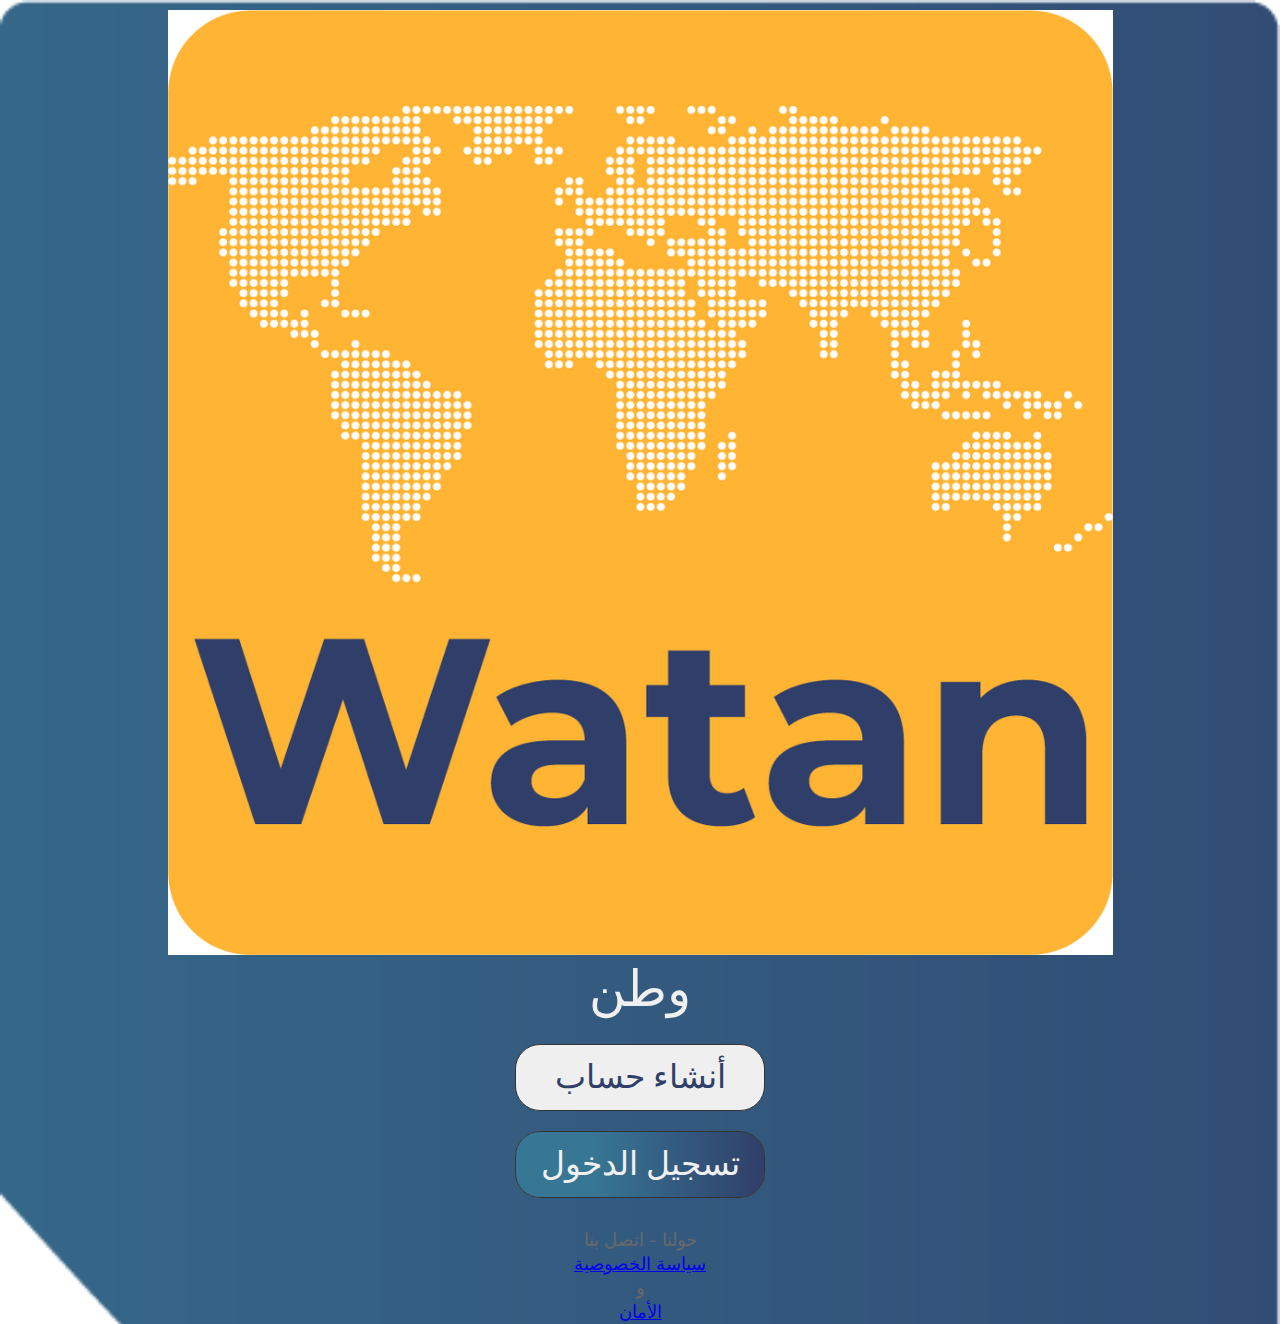
<file: index.html>
<!DOCTYPE html>
<html>
  <head>
    <!-- Infos -->
    <title>Watan</title>
    <!-- Metas -->
    <meta charset="UTF-8" />
    <meta http-equiv="X-UA-Compatible" content="IE=edge" />
    <meta name="viewport" content="width=device-width, initial-scale=1.0" />
    <!-- Links -->
    <link rel="stylesheet" href="css/style.css" />
    <!-- Font Awesome -->
    <link rel="stylesheet" href="css/all.min.css" />
  </head>
  <body>
    <!-- Gereral App -->
    <div id="App" class="app">
      <!-- starter page -->
      <section class="starter page">
        <div class="img-logo">
          <img src="img/logo.png" alt="Logo" />
          <div class="para">
            <p class="p-title">وطن</p>
          </div>
        </div>
        <div class="button">
          <button class="create-account starterbtn">أنشاء حساب</button>
          <button class="sign-in starterbtn">تسجيل الدخول</button>
        </div>
        <div class="infor">
          <span> حولنا - اتصل بنا</span>
          <span><a href="Privacy_Policy.html" target="_blank" rel="noopener noreferrer">سياسة الخصوصية </a></span>
          <span>و</span>
          <span><a href="Terms_Conditions.html" target="_blank" rel="noopener noreferrer">الأمان </a></span>
        </div>
      </section>
      <section class="new-account page">
        <p>
          حساب جديد
          <i class="back fa-solid fa-arrow-right"></i>
        </p>
        <div class="form">
          <div class="d-name btn-wid">
            <input type="text" class="name" placeholder="الاسم" />
            <input type="text" class="Occupation" placeholder="المهنة" />
          </div>
          <div class="email btn-wid">
            <input
              type="email"
              class="email btn"
              placeholder="ادخل البريد الألكتروني أو رقم الهاتف"
            />
          </div>
          <div class="phone btn-wid">
            <input type="tel" class="email btn" placeholder="ادخل رقم الهاتف" />
          </div>
          <div class="pass btn-wid">
            <input
              type="password"
              class="pasword btn"
              placeholder="ادخل كلمة المرور"
            />
          </div>
          <div class="pass btn-wid">
            <input
              type="password"
              class="pasword btn"
              placeholder=" أعد إدخال كلمة المرور"
            />
          </div>
          <div class="country btn-wid">
            <select name="country" class="btn">
              <option value="">أختر البلد</option>
              <option value="">العراق</option>
              <option value="">تركيا</option>
              <option value="">الإمارات</option>
              <option value="">السعودية</option>
              <option value="">سلطنة عمان</option>
              <option value="">الكويت</option>
              <option value="">البحرين</option>
              <option value="">قطر</option>
              <option value="">لبنان</option>
              <option value="">الاردن</option>
              <option value="">سوريا</option>
              <option value="">مصر</option>
              <option value="">المغرب</option>
              <option value="">تونس</option>
              <option value="">الجزائر</option>
              <option value="">الولايات المتحدة الامريكية</option>
              <option value="">المانيا</option>
              <option value="">بريطانيا</option>
            </select>
          </div>
          <div class="city btn-wid">
            <select name="city" class="btn">
              <option value="">أختر المدينة</option>
              <option value="">اربيل</option>
              <option value="">بغداد</option>
              <option value="">السليمانية</option>
              <option value="">دهوك</option>
              <option value="">كركوك</option>
              <option value="">لأنبار</option>
              <option value="">بابل</option>
              <option value="">البصرة</option>
              <option value="">ديالى</option>
              <option value="">القادسية</option>
              <option value="">صلاح الدين</option>
              <option value="">ذي قار</option>
              <option value="">كربلاء</option>
              <option value="">المثنى</option>
              <option value="">ميسان</option>
              <option value="">النجف</option>
              <option value="">نينوى</option>
              <option value="">واسط</option>
              <option value="">حلبجة</option>
            </select>
          </div>
          <div class="cod btn-wid">
            <input
              type="text"
              class="code btn"
              placeholder="أدخل كود العضوية"
            />
          </div>
          <div class="button">
            <div class="chek">
              <label for="ok1">أوافق على الشروط و الأحكام</label>
              <input type="checkbox" id="ok1" />
            </div>
            <button class="create-account starterbtn">تسجيل الدخول</button>
            <span>هل لديك حساب ؟</span>
          </div>
        </div>
      </section>
      <section class="sign-in page">
        <p>
          تسجيل الدخول
          <i class="back fa-solid fa-arrow-right"></i>
        </p>
        <div class="form">
          <div class="email btn-wid">
            <input
              type="email"
              class="email btn"
              placeholder=" ادخل البريد الألكتروني او رقم الهاتف"
            />
          </div>
          <div class="pass btn-wid">
            <input
              type="password"
              class="pasword btn"
              placeholder="ادخل كلمة المرور"
            />
          </div>
          <div class="button">
            <div class="chek">
              <label for="ok">حفظ معلومات التسجيل</label>
              <input type="checkbox" id="ok" />
            </div>
            <button class="create-account starterbtn">تسجيل الدخول</button>
            <span>هل نسيت كلمة المرور ؟</span>
          </div>
        </div>
      </section>
      <section class="services page">
        <div class="services-page">
          <div class="head-ser">
            <i class="bar fa-solid fa-bars"></i>
            <h2>الخدمات</h2>
            <div class="icone">
              <!-- <i class="fa-solid fa-shop"></i> -->
              <img class="barcode" src="img/Main-Page-img/barcode.png" alt="" />
              <i class="set fa-solid fa-gear"></i>
            </div>
          </div>
          <div class="form-ser">
            <div class="ads">
              <div class="ad-1">إعلان</div>
              <div class="ad-2">إعلان</div>
            </div>
            <div class="balance">
              <i class="fa-solid fa-user fa-4x"></i>
              <p>
                نقاط الرصيد الاجمالي :
                <span id="pointes"> 10 </span>
              </p>
            </div>
            <div class="services-form">
              <div class="article a-1">
                <div class="Square">
                  <div class="gas-station st">
                    <div class="igm">
                      <img src="img/Main-Page-img/Shops.png" alt="" />
                    </div>
                  </div>
                  <div class="title">المتاجر</div>
                </div>
                <div class="Square">
                  <div class="gas-station st">
                    <div class="igm">
                      <img src="img/Main-Page-img/pharmacies.png" alt="" />
                    </div>
                  </div>
                  <div class="title">المراكز الطبية والصيدليات</div>
                </div>
                <div class="Square">
                  <div class="gas-station st">
                    <div class="igm">
                      <img src="img/Main-Page-img/gas station.png" alt="" />
                    </div>
                  </div>
                  <div class="title">محطات الوقود</div>
                </div>
                <div class="Square">
                  <div class="gas-station st">
                    <div class="igm">
                      <img src="img/Main-Page-img/restaurants.png" alt="" />
                    </div>
                  </div>
                  <div class="title">المطاعم</div>
                </div>
                <div class="Square">
                  <div class="gas-station st">
                    <div class="igm">
                      <img src="img/Main-Page-img/Online stores.png" alt="" />
                    </div>
                  </div>
                  <div class="title">المتاجر الإلكترونية</div>
                </div>
                <div class="Square">
                  <div class="gas-station st">
                    <div class="igm">
                      <img src="img/Main-Page-img/travel.png" alt="" />
                    </div>
                  </div>
                  <div class="title">النقل والسفر</div>
                </div>
                <div class="Square">
                  <div class="gas-station st">
                    <div class="igm">
                      <img
                        src="img/Main-Page-img/Maintenance Services.png"
                        alt=""
                      />
                    </div>
                  </div>
                  <div class="title">خدمات الصيانة</div>
                </div>
                <div class="Square">
                  <div class="gas-station st">
                    <div class="igm">
                      <img src="img/Main-Page-img/map.png" alt="" />
                    </div>
                  </div>
                  <div class="title">عرض الخريطة</div>
                </div>
                <div class="Square">
                  <div class="discounts st">
                    <div class="igm">
                      <img src="img/Main-Page-img/discounts.png" alt="" />
                    </div>
                  </div>
                  <div class="title">العروض</div>
                </div>
                <div class="Square s-2">
                  <div class="gas-station st">
                    <div class="igm">
                      <img src="img/Main-Page-img/installments.png" alt="" />
                    </div>
                  </div>
                  <div class="title">أقساطي</div>
                </div>
                <div class="Square s-2">
                  <div class="gas-station st">
                    <div class="igm">
                      <img src="img/Main-Page-img/Living.png" alt="" />
                    </div>
                  </div>
                  <div class="title">السكن</div>
                </div>
                <div class="Square s-2">
                  <div class="gas-station st">
                    <div class="igm">
                      <img
                        src="img/Main-Page-img/Money management.png"
                        alt=""
                      />
                    </div>
                  </div>
                  <div class="title">ادارة الاموال</div>
                </div>
                <div class="Square s-2">
                  <div class="gas-station st">
                    <div class="igm">
                      <img src="img/Main-Page-img/entertainment.png" alt="" />
                    </div>
                  </div>
                  <div class="title">الترفيه</div>
                </div>
                <div class="Square s-2">
                  <div class="gas-station st">
                    <div class="igm">
                      <img src="img/Main-Page-img/payment method.png" alt="" />
                    </div>
                  </div>
                  <div class="title">طريقة الدفع</div>
                </div>
              </div>
              <nav>
                <span class="article-1 sp activespan"></span>
                <span class="article-2 sp"></span>
              </nav>
            </div>
          </div>
        </div>
      </section>
      <section class="options page">
        <div class="option">
          <div class="option-header">
            <i class="fa-solid fa-bars"></i>
            <i class="back fa-solid fa-arrow-left"></i>
          </div>
          <ul class="option-ul">
            <li>
              <img src="img/Aside-Page-Images/aside1.png" alt="" />
              <p>عمليات الشراء</p>
            </li>
            <li>
              <img src="img/Aside-Page-Images/aside2.png" alt="" />
              <p>كشف الحساب</p>
            </li>
            <li>
              <img src="img/Aside-Page-Images/aside3.png" alt="" />
              <p>الرصيد المتاح</p>
            </li>
            <li>
              <img src="img/Aside-Page-Images/aside4.png" alt="" />
              <p>الأشعارات</p>
            </li>
            <li>
              <img src="img/Aside-Page-Images/aside5.png" alt="" />
              <p>الاتصال بالدعم</p>
            </li>
            <li>
              <img src="img/Aside-Page-Images/aside6.png" alt="" />
              <p>الاستفادة من التطبيق</p>
            </li>
          </ul>
        </div>
      </section>
      <section class="settings page">
        <div class="settings">
          <div class="settings-header">
            <i class="back fa-solid fa-arrow-right"></i>
            <i class="fa-solid fa-gear"></i>
          </div>
          <ul class="settings-ul">
            <li>
              <img src="img/Settinges-Page-img/language.png" alt="" />
              <p>اللغة</p>
            </li>
            <li>
              <img src="img/Settinges-Page-img/notifications.png" alt="" />
              <p>أعدادات الإشعارات</p>
            </li>
            <li>
              <img src="img/Settinges-Page-img/account.png" alt="" />
              <p>معلومات الحساب</p>
            </li>
            <li>
              <img src="img/Settinges-Page-img/safety.png" alt="" />
              <p>أمان الحساب</p>
            </li>
            <li>
              <img src="img/Settinges-Page-img/Country.png" alt="" />
              <p>الدولة</p>
            </li>
            <li>
              <img src="img/Settinges-Page-img/around.png" alt="" />
              <p>حول التطبيق</p>
            </li>
            <li>
              <img src="img/Settinges-Page-img/signout.png" alt="" />
              <p>تسجيل الخروج</p>
            </li>
          </ul>
        </div>
      </section>
      <section class="pay page">
        <div class="header-pay">
          <i class="back fa-solid fa-arrow-left"></i>
          <p>الدفع</p>
          <img class="barcode" src="img/Main-Page-img/barcode.png" alt="" />
        </div>
        <div class="parcode-img">
          <img src="img/qr_code_198897.webp" alt="" />
        </div>
        <div class="Payment-amount">
          <p>مبلغ الفاتورة</p>
          <div class="currency">
            <select name="qr">
              <option value="">USD</option>
              <option value="">IQR</option>
            </select>
            <label for="">1,240,00</label>
          </div>
          <button>تأكيد</button>
        </div>
      </section>
      <section class="watan-card page">
        <div class="watan-head">
          <i class="back fa-solid fa-arrow-left"></i>
          <h3>Watan Card</h3>
        </div>
        <div class="date">
          <p>Monday, June 7 2020</p>
        </div>
        <ul>
          <li>
            <i class="fa-solid fa-location-dot"></i>
            <div class="text">
              <h4>Lorem ipsum dolor,</h4>
              <p>Lorem ipsum dolor, sit amet consectetur</p>
            </div>
          </li>
          <li>
            <i class="fa-solid fa-location-dot"></i>
            <div class="text">
              <h4>Lorem ipsum dolor,</h4>
              <p>Lorem ipsum dolor, sit amet consectetur</p>
            </div>
          </li>
          <li>
            <i class="fa-solid fa-location-dot"></i>
            <div class="text">
              <h4>Lorem ipsum dolor,</h4>
              <p>Lorem ipsum dolor, sit amet consectetur</p>
            </div>
          </li>
          <li>
            <i class="fa-solid fa-location-dot"></i>
            <div class="text">
              <h4>Lorem ipsum dolor,</h4>
              <p>Lorem ipsum dolor, sit amet consectetur</p>
            </div>
          </li>
          <li>
            <i class="fa-solid fa-location-dot"></i>
            <div class="text">
              <h4>Lorem ipsum dolor,</h4>
              <p>Lorem ipsum dolor, sit amet consectetur</p>
            </div>
          </li>
          <li>
            <i class="fa-solid fa-location-dot"></i>
            <div class="text">
              <h4>Lorem ipsum dolor,</h4>
              <p>Lorem ipsum dolor, sit amet consectetur</p>
            </div>
          </li>
          <li>
            <i class="fa-solid fa-location-dot"></i>
            <div class="text">
              <h4>Lorem ipsum dolor,</h4>
              <p>Lorem ipsum dolor, sit amet consectetur</p>
            </div>
          </li>
          <li>
            <i class="fa-solid fa-location-dot"></i>
            <div class="text">
              <h4>Lorem ipsum dolor,</h4>
              <p>Lorem ipsum dolor, sit amet consectetur</p>
            </div>
          </li>
        </ul>
      </section>
    </div>
    <script src="js/main.js"></script>
  </body>
</html>
<!--  -->
</file>
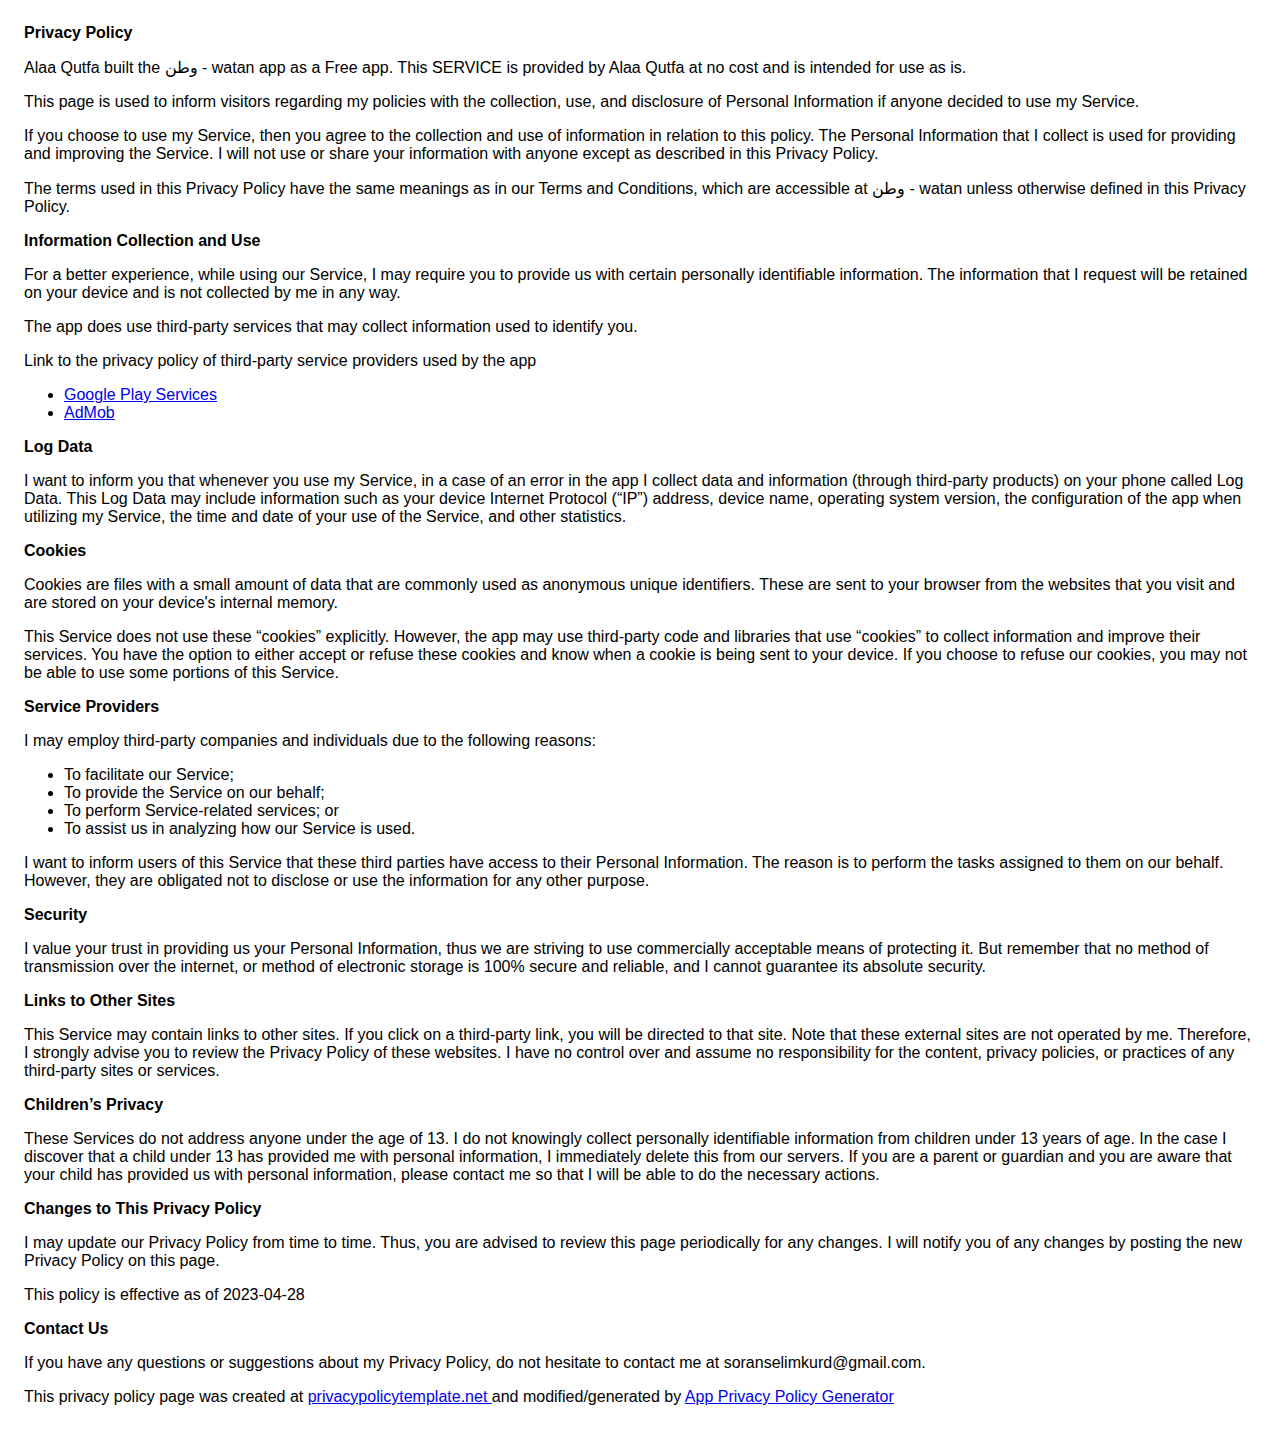
<file: Privacy_Policy.html>
<!DOCTYPE html>
    <html>
    <head>
      <meta charset='utf-8'>
      <meta name='viewport' content='width=device-width'>
      <title>Privacy Policy</title>
      <style> body { font-family: 'Helvetica Neue', Helvetica, Arial, sans-serif; padding:1em; } </style>
    </head>
    <body>
    <strong>Privacy Policy</strong> <p>
                  Alaa Qutfa built the وطن - watan app as
                  a Free app. This SERVICE is provided by
                  Alaa Qutfa at no cost and is intended for use as
                  is.
                </p> <p>
                  This page is used to inform visitors regarding my
                  policies with the collection, use, and disclosure of Personal
                  Information if anyone decided to use my Service.
                </p> <p>
                  If you choose to use my Service, then you agree to
                  the collection and use of information in relation to this
                  policy. The Personal Information that I collect is
                  used for providing and improving the Service. I will not use or share your information with
                  anyone except as described in this Privacy Policy.
                </p> <p>
                  The terms used in this Privacy Policy have the same meanings
                  as in our Terms and Conditions, which are accessible at
                  وطن - watan unless otherwise defined in this Privacy Policy.
                </p> <p><strong>Information Collection and Use</strong></p> <p>
                  For a better experience, while using our Service, I
                  may require you to provide us with certain personally
                  identifiable information. The information that
                  I request will be retained on your device and is not collected by me in any way.
                </p> <div><p>
                    The app does use third-party services that may collect
                    information used to identify you.
                  </p> <p>
                    Link to the privacy policy of third-party service providers used
                    by the app
                  </p> <ul><li><a href="https://www.google.com/policies/privacy/" target="_blank" rel="noopener noreferrer">Google Play Services</a></li><li><a href="https://support.google.com/admob/answer/6128543?hl=en" target="_blank" rel="noopener noreferrer">AdMob</a></li><!----><!----><!----><!----><!----><!----><!----><!----><!----><!----><!----><!----><!----><!----><!----><!----><!----><!----><!----><!----><!----><!----><!----><!----><!----><!----></ul></div> <p><strong>Log Data</strong></p> <p>
                  I want to inform you that whenever you
                  use my Service, in a case of an error in the app
                  I collect data and information (through third-party
                  products) on your phone called Log Data. This Log Data may
                  include information such as your device Internet Protocol
                  (“IP”) address, device name, operating system version, the
                  configuration of the app when utilizing my Service,
                  the time and date of your use of the Service, and other
                  statistics.
                </p> <p><strong>Cookies</strong></p> <p>
                  Cookies are files with a small amount of data that are
                  commonly used as anonymous unique identifiers. These are sent
                  to your browser from the websites that you visit and are
                  stored on your device's internal memory.
                </p> <p>
                  This Service does not use these “cookies” explicitly. However,
                  the app may use third-party code and libraries that use
                  “cookies” to collect information and improve their services.
                  You have the option to either accept or refuse these cookies
                  and know when a cookie is being sent to your device. If you
                  choose to refuse our cookies, you may not be able to use some
                  portions of this Service.
                </p> <p><strong>Service Providers</strong></p> <p>
                  I may employ third-party companies and
                  individuals due to the following reasons:
                </p> <ul><li>To facilitate our Service;</li> <li>To provide the Service on our behalf;</li> <li>To perform Service-related services; or</li> <li>To assist us in analyzing how our Service is used.</li></ul> <p>
                  I want to inform users of this Service
                  that these third parties have access to their Personal
                  Information. The reason is to perform the tasks assigned to
                  them on our behalf. However, they are obligated not to
                  disclose or use the information for any other purpose.
                </p> <p><strong>Security</strong></p> <p>
                  I value your trust in providing us your
                  Personal Information, thus we are striving to use commercially
                  acceptable means of protecting it. But remember that no method
                  of transmission over the internet, or method of electronic
                  storage is 100% secure and reliable, and I cannot
                  guarantee its absolute security.
                </p> <p><strong>Links to Other Sites</strong></p> <p>
                  This Service may contain links to other sites. If you click on
                  a third-party link, you will be directed to that site. Note
                  that these external sites are not operated by me.
                  Therefore, I strongly advise you to review the
                  Privacy Policy of these websites. I have
                  no control over and assume no responsibility for the content,
                  privacy policies, or practices of any third-party sites or
                  services.
                </p> <p><strong>Children’s Privacy</strong></p> <div><p>
                    These Services do not address anyone under the age of 13.
                    I do not knowingly collect personally
                    identifiable information from children under 13 years of age. In the case
                    I discover that a child under 13 has provided
                    me with personal information, I immediately
                    delete this from our servers. If you are a parent or guardian
                    and you are aware that your child has provided us with
                    personal information, please contact me so that
                    I will be able to do the necessary actions.
                  </p></div> <!----> <p><strong>Changes to This Privacy Policy</strong></p> <p>
                  I may update our Privacy Policy from
                  time to time. Thus, you are advised to review this page
                  periodically for any changes. I will
                  notify you of any changes by posting the new Privacy Policy on
                  this page.
                </p> <p>This policy is effective as of 2023-04-28</p> <p><strong>Contact Us</strong></p> <p>
                  If you have any questions or suggestions about my
                  Privacy Policy, do not hesitate to contact me at soranselimkurd@gmail.com.
                </p> <p>This privacy policy page was created at <a href="https://privacypolicytemplate.net" target="_blank" rel="noopener noreferrer">privacypolicytemplate.net </a>and modified/generated by <a href="https://app-privacy-policy-generator.nisrulz.com/" target="_blank" rel="noopener noreferrer">App Privacy Policy Generator</a></p>
    </body>
    </html>
</file>
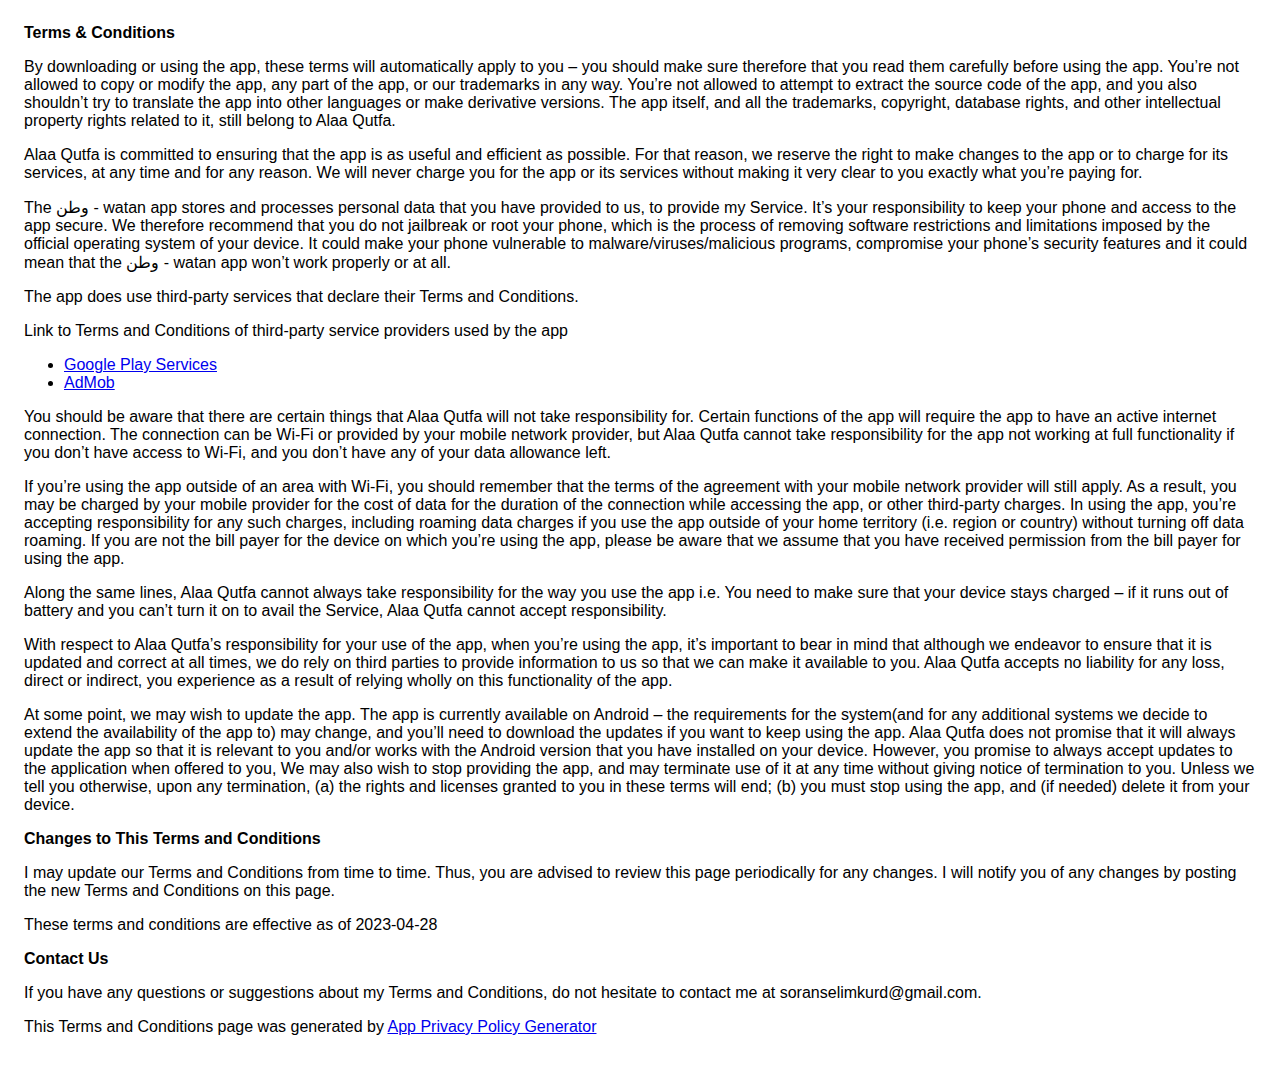
<file: Terms_Conditions.html>
<!DOCTYPE html>
    <html>
    <head>
      <meta charset='utf-8'>
      <meta name='viewport' content='width=device-width'>
      <title>Terms &amp; Conditions</title>
      <style> body { font-family: 'Helvetica Neue', Helvetica, Arial, sans-serif; padding:1em; } </style>
    </head>
    <body>
    <strong>Terms &amp; Conditions</strong> <p>
                  By downloading or using the app, these terms will
                  automatically apply to you – you should make sure therefore
                  that you read them carefully before using the app. You’re not
                  allowed to copy or modify the app, any part of the app, or
                  our trademarks in any way. You’re not allowed to attempt to
                  extract the source code of the app, and you also shouldn’t try
                  to translate the app into other languages or make derivative
                  versions. The app itself, and all the trademarks, copyright,
                  database rights, and other intellectual property rights related
                  to it, still belong to Alaa Qutfa.
                </p> <p>
                  Alaa Qutfa is committed to ensuring that the app is
                  as useful and efficient as possible. For that reason, we
                  reserve the right to make changes to the app or to charge for
                  its services, at any time and for any reason. We will never
                  charge you for the app or its services without making it very
                  clear to you exactly what you’re paying for.
                </p> <p>
                  The وطن - watan app stores and processes personal data that
                  you have provided to us, to provide my
                  Service. It’s your responsibility to keep your phone and
                  access to the app secure. We therefore recommend that you do
                  not jailbreak or root your phone, which is the process of
                  removing software restrictions and limitations imposed by the
                  official operating system of your device. It could make your
                  phone vulnerable to malware/viruses/malicious programs,
                  compromise your phone’s security features and it could mean
                  that the وطن - watan app won’t work properly or at all.
                </p> <div><p>
                    The app does use third-party services that declare their
                    Terms and Conditions.
                  </p> <p>
                    Link to Terms and Conditions of third-party service
                    providers used by the app
                  </p> <ul><li><a href="https://policies.google.com/terms" target="_blank" rel="noopener noreferrer">Google Play Services</a></li><li><a href="https://developers.google.com/admob/terms" target="_blank" rel="noopener noreferrer">AdMob</a></li><!----><!----><!----><!----><!----><!----><!----><!----><!----><!----><!----><!----><!----><!----><!----><!----><!----><!----><!----><!----><!----><!----><!----><!----><!----><!----></ul></div> <p>
                  You should be aware that there are certain things that
                  Alaa Qutfa will not take responsibility for. Certain
                  functions of the app will require the app to have an active
                  internet connection. The connection can be Wi-Fi or provided
                  by your mobile network provider, but Alaa Qutfa
                  cannot take responsibility for the app not working at full
                  functionality if you don’t have access to Wi-Fi, and you don’t
                  have any of your data allowance left.
                </p> <p></p> <p>
                  If you’re using the app outside of an area with Wi-Fi, you
                  should remember that the terms of the agreement with your
                  mobile network provider will still apply. As a result, you may
                  be charged by your mobile provider for the cost of data for
                  the duration of the connection while accessing the app, or
                  other third-party charges. In using the app, you’re accepting
                  responsibility for any such charges, including roaming data
                  charges if you use the app outside of your home territory
                  (i.e. region or country) without turning off data roaming. If
                  you are not the bill payer for the device on which you’re
                  using the app, please be aware that we assume that you have
                  received permission from the bill payer for using the app.
                </p> <p>
                  Along the same lines, Alaa Qutfa cannot always take
                  responsibility for the way you use the app i.e. You need to
                  make sure that your device stays charged – if it runs out of
                  battery and you can’t turn it on to avail the Service,
                  Alaa Qutfa cannot accept responsibility.
                </p> <p>
                  With respect to Alaa Qutfa’s responsibility for your
                  use of the app, when you’re using the app, it’s important to
                  bear in mind that although we endeavor to ensure that it is
                  updated and correct at all times, we do rely on third parties
                  to provide information to us so that we can make it available
                  to you. Alaa Qutfa accepts no liability for any
                  loss, direct or indirect, you experience as a result of
                  relying wholly on this functionality of the app.
                </p> <p>
                  At some point, we may wish to update the app. The app is
                  currently available on Android – the requirements for the 
                  system(and for any additional systems we
                  decide to extend the availability of the app to) may change,
                  and you’ll need to download the updates if you want to keep
                  using the app. Alaa Qutfa does not promise that it
                  will always update the app so that it is relevant to you
                  and/or works with the Android version that you have
                  installed on your device. However, you promise to always
                  accept updates to the application when offered to you, We may
                  also wish to stop providing the app, and may terminate use of
                  it at any time without giving notice of termination to you.
                  Unless we tell you otherwise, upon any termination, (a) the
                  rights and licenses granted to you in these terms will end;
                  (b) you must stop using the app, and (if needed) delete it
                  from your device.
                </p> <p><strong>Changes to This Terms and Conditions</strong></p> <p>
                  I may update our Terms and Conditions
                  from time to time. Thus, you are advised to review this page
                  periodically for any changes. I will
                  notify you of any changes by posting the new Terms and
                  Conditions on this page.
                </p> <p>
                  These terms and conditions are effective as of 2023-04-28
                </p> <p><strong>Contact Us</strong></p> <p>
                  If you have any questions or suggestions about my
                  Terms and Conditions, do not hesitate to contact me
                  at soranselimkurd@gmail.com.
                </p> <p>This Terms and Conditions page was generated by <a href="https://app-privacy-policy-generator.nisrulz.com/" target="_blank" rel="noopener noreferrer">App Privacy Policy Generator</a></p>
    </body>
    </html>
</file>
<file: css/style.css>
@import url("https://fonts.googleapis.com/css2?family=Nunito+Sans:ital,wght@0,200;0,300;0,400;0,600;0,700;0,800;0,900;1,200;1,300;1,400;1,600;1,700;1,800;1,900&display=swap");
/* Vars */
:root {
  --bg: #1b8ea1;
  --light-color: #f0f0f0;
  --dark-color: #333333;
  --light-text-color: #ffffff;
  --dark-text-color: #696969;
  --color1: #377794;
  --color2: #bab2d1;
  --color3: #303f6a;
  --color4: #786a54;
  --color5: #9e6937;
  --color6: #FFB434;
}

/* General */
* {
  margin: 0;
  padding: 0; 
  border: none;
  outline: none;
  box-sizing: border-box;
  font-family: "Nunito Sans", sans-serif;
}
ul {
  list-style: none;
  padding: 0;
}

body {
  width: 100%;
  height: 100%;
  /* padding: 20px 0; */
  background-color: var(--bg);
  display: flex;
  justify-content: center;
  align-items: center;
}
.app {
    background-color: var(--light-text-color);
    box-shadow: 0 0 50px var(--dark-color);
    width: 100%;
    min-height: 750px;
    /* display: flex;
    justify-content: center;
    align-items: center; */
}
.active {
  display: block !important;
}
/* Start starter  */
.starter
{
background-image: url(../img/Asset\ 2.png);
width: 100%;
height: 100%;
background-size: cover;
}


.starter .img-logo
{
    display: flex;
    flex-direction: column;
    justify-content: center;
    align-items: center;
    padding: 10px;
}
.starter .img-logo img
{
    width: 75%;
}

.starter .para p 
{
color: #f0f0f0;
font-size: 50px;
letter-spacing: 3px;
}
.starter .button
{
display: flex;
justify-content: center;
align-items: center;
flex-direction: column;
gap: 10px;
}
.app .button .sign-in,
.app .button .create-account
{
  padding: 10px 0px;
  margin-top: 10px; 
  width: 250px;
  font-size: 33px;
  border-radius: 25px;
  border: 1px solid #333333;
  color: #303f6a;
}
.starter .button .sign-in
{
  margin-top: 10px;
  color: #f0f0f0;
  background-image: linear-gradient(to right,#377794 30% , #303f6a 100%);
}
.starter .infor
{
    margin-top: 30px;
    text-align: center;
}
.starter .infor span
{
display: block;
cursor: pointer;
font-size: 18px;
color: #696969;
}
@media(max-width:400px)
{
.starter .para p 
{
    font-size: 45px;
    letter-spacing: 2px;
    margin-top: 20px;
}
.app .button 
{
    margin-top: 40px;
}
.app .button .sign-in,
.app .button .create-account
{
padding: 5px 0px;
}
}
/* End starter  */

/* Start new-account */

.app .new-account
{
  background-image: url(../img/Asset\ 2.png);
  padding: 10px;
  width: 100%;
  height: 100%;
  background-size: cover;
}
.app .new-account p
{
  text-align: center;
  color: #f0f0f0;
  font-size: 35px;
  margin-bottom: 10px;
  position: relative;
}
.app .new-account p i 
{
  top: 17px;
}
.app .new-account .form
{
  display: flex;
  justify-content: center;
  align-items: center;
  flex-direction: column;
  grid-area: 5px;
}
.app .new-account .form .btn-wid
{
  width: 100%;
  text-align: center;
  margin-bottom: 8px;
}
.app .new-account .form .btn
{
  direction: rtl;
  width: 90%;
  padding: 10px 8px;
  border-radius: 10px;
  font-size: 16px;
  box-shadow: 0 0 5px;
}
.app .new-account .form .btn::placeholder
{
  font-size: 16px;
  font-weight: bold;
}
.app .new-account .form .d-name
{
  display: flex;
  align-items: center;
  justify-content: space-between;
  flex-direction: row-reverse;
  width: 90%;
} 
.app .new-account .form .name,
.app .new-account .form .Occupation
{
  padding: 10px 8px;
  border-radius: 10px;
  margin: 2px;
  direction: rtl;
  width: 100%;
}
.app .new-account .form .name::placeholder,
.app .new-account .form .Occupation::placeholder
{
  font-size: 14px;
  font-weight: bold;
}
.app .new-account .form .chek
{
  display: flex;
  justify-content: center;
  align-items: center;
  gap: 10px;
  font-size: 25px;
  color: #696969;
}
.app .new-account .form .button
{
  display: flex;
  justify-content: center;
  align-items: center;
  flex-direction: column;
  gap: 1em;
  margin-top: 60px;
}
.app .new-account .form span
{
  font-size: 17px;
  color: #696969;
  cursor: pointer;
}
@media(max-width:400px)
{
.app .new-account .form .button
  {
margin-top: 30px; 
  }
}
/* End new-account  */

/* Start sign-in  */
.app .sign-in 
{
  background-image: url(../img/Asset\ 2.png);
  padding: 10px;
  width: 100%;
  height: 100%;
  background-size: cover;
}
.app .sign-in  p
{
  text-align: center;
  color: #f0f0f0;
  font-size: 35px;
  margin: 15px 0 0;
  position: relative;
}
.app .back
{
position: absolute;
right: 5px;
font-size: 22px;
top: 15px;
}
.app .sign-in .form
{
  display: flex;
  justify-content: center;
  align-items: center;
  flex-direction: column;
  grid-area: 5px;
  transform: translateY(25%);
}
.app .sign-in .form .btn-wid
{
  width: 100%;
  text-align: center;
  margin-bottom: 10px;
}
.app .sign-in .form .btn
{
  direction: rtl;
  width: 90%;
  padding: 10px 8px;
  border-radius: 10px;
  font-size: 16px;
  box-shadow: 0 0 5px;
}
.app .sign-in .form .btn::placeholder
{
  font-size: 16px;
  font-weight: bold;
}
.app .sign-in .form .chek
{
  display: flex;
  justify-content: center;
  align-items: center;
  gap: 10px;
  font-size: 25px;
  color: #bab2d1;
}
.app .sign-in .form .button
{
  display: flex;
  justify-content: center;
  align-items: center;
  flex-direction: column;
  gap: 1em;
  margin-top: 60px;
}
.app .sign-in .form span
{
  font-size: 17px;
  color: #bab2d1;
  cursor: pointer;
}
@media(max-width:400px)
{
.app .sign-in .form .button
  {
margin-top: 30px; 
  }
}
/* End sign-in  */

/* Start Services  */

.services
{
  height: 100%;
  width: 100%;
  background-color: var(--color3);
}
.services .services-page
{
  padding: 15px;
}
.services .services-page .head-ser
{
  display: flex;
  justify-content: space-between;
  align-items: center;
  color: var(--light-text-color);
  font-size: 23px;
  padding: 0 5px;
}
.services .services-page .head-ser h2
{
  font-weight: 100;
  margin-left: 30px;
}
.services .services-page .head-ser .icone img
{
  margin-right: 5px;
  width: 35px;
  height: 23px;
}
.services .services-page .form-ser .ads
{
display: flex;
justify-content: center;
align-items: center;
padding: 10px;
background-color: var(--light-color);
border-radius: 15px;
}
.services .services-page .form-ser .ads .ad-1
{
  margin-right: 5px;
}
.services .services-page .form-ser .ads .ad-1,
.services .services-page .form-ser .ads .ad-2
{
  padding: 10px 10px;
  background-image: linear-gradient(to right,#377794 30% , #303f6a 100%);
  color: var(--light-text-color);
  width: 40%;
  height: 75px;
  border-radius: 20px;
  text-align: center;
  font-size: 25px;
  position: relative;
}
.services .services-page .form-ser .ads .ad-1::before,
.services .services-page .form-ser .ads .ad-2::after
{
  font-family: "Font Awesome 6 Free";
  font-weight: 900;
  position: absolute;
  top: 25px;
  color: var(--color6);
  font-size: 30px;
}
.services .services-page .form-ser .ads .ad-1::before
{
  content: "\f0a8";
  left: -32px;
}
.services .services-page .form-ser .ads .ad-2::after
{
  content: "\f0a9";
  right: -32px;
}
.services .services-page .form-ser .balance
{
  display: flex;
  align-items: center;
  justify-content: flex-start;
  flex-direction: row-reverse;
  background-color: var(--light-color);
  margin-top: 20px;
  gap: 20px;
  padding: 10px;
  border-radius: 15px;
}
.services .services-page .form-ser .balance i 
{
  color: var(--color6);
}
.services .services-page .form-ser .balance p
{
  font-size: 20px;
  color: var(--color3);
}
.services .services-page .form-ser .balance p span
{
  color: var(--color6);
  font-weight: 900;
}
.services .services-page .services-form .article
{
  display: grid;
  /* grid-template-columns: repeat(auto-fill , minmax(75px , 1fr));*/
  grid-template-columns: repeat(3, minmax(70px , 1fr)); 
  gap: 10px;
  min-height: 425px;
  background-color: var(--light-color);
  margin-top: 20px;
  padding: 30px;
  border-radius: 15px;
}
@media(max-width: 350px )
{
  .services .services-page .services-form .article
{
  padding: 5px; }
}
.services .services-page .services-form .article .Square
{
  display: flex;
  flex-direction: column;
  align-items: center;
}
.services .services-page .services-form .article .st
{
  padding: 10px;
  background-image: linear-gradient(to right,#377794 30% , #303f6a 100%);
  border-radius: 10px;
  text-align: center;
  width: 80px;
  height: 80px;
}
.services .services-page .services-form .article img
{
  max-width: 90%;
}
.services .services-page .services-form .article .discounts img
{
  max-width: 75%;
}
.services .services-page .services-form .article .title 
{
  color: var(--color3);
  text-align: center;
  letter-spacing: 0.5px;
  font-weight: 600;
}
.services .services-page .services-form nav
{
  padding: 5px;
  background-color: var(--light-color);
  margin-top: -11px;
  border-radius: 0px 0px 15px 15px;
  text-align: center;
  display: flex;
  justify-content: center;
  gap: 5px;
}
.services .services-page .services-form nav span
{
  display: block;
  width: 20px;
  height: 20px;
  border-radius: 50%;
  border: 1px solid var(--color3);
}
.activespan
{
  background-color: var(--color6) !important;
}
.services .services-page .services-form nav span
{
  background-color: var(--dark-color);
}
.services .services-page .services-form nav span:hover
{
  background-color: var(--color6);
}
 /* End Services  */

 /* Start Options settings */

section.options,
section.settings {
background-color: var(--color3);
padding: 15px;
}
.option-header,
.settings-header {
  display: flex;
  justify-content: space-between;
  align-items: center;
  color: var(--light-text-color);
  font-size: 20px;
}
.option .option-ul, 
.settings .settings-ul{
  background-color: var(--light-color);
  margin-top: 10px;
  padding: 10px;
  border-radius: 15px;
}
.option .option-ul li,
.settings .settings-ul li {
  display: flex;
  flex-direction: row-reverse;
  justify-content: flex-start;
  align-items: center;
  margin-bottom: 10px;
  
}
.option .option-ul li:not(:last-child),
.settings .settings-ul li:not(:last-child){
  border-bottom: 3px solid var(--color3);
}
.option .option-ul li img,
.settings .settings-ul li img  {
  width: 63px;
  height: 60px;
  margin-left: 20px;
  margin-bottom: 15px;
  background-color: var(--color6);
  border-radius: 15px;
  padding: 7px;
  object-fit: contain;
}
.option .option-ul li p,
.settings .settings-ul li p {
  font-size: 25px;
  font-weight: 600;
  margin-bottom: 15px;
  color: var(--color1);
}
 /* End Options settings */

/* Start Pay   */
section.pay {
  padding: 15px;
  background-color: var(--color3);
}
.header-pay {
  display: flex;
  justify-content: space-between;
  font-size: 18px;
  color: var(--light-text-color);
}
.header-pay .back {
  position: relative;
  top: 0;
  }
.header-pay p {
  font-size: 21px;
  }
.header-pay img {
  width: 10%;
  height: 10%;
}
.parcode-img {
  width: 50%;
  background-color: var(--light-color);
  padding: 10px;
  margin: 30px auto;
  text-align: center;
  border-radius: 15px;
}
.parcode-img img {
  width: 100%;
}
@media(min-width:700px) 
{
  .header-pay img {
    width: 5%;
  }
  .parcode-img {
    width: 20%;
  }
  .parcode-img img {
    max-width: 100%;
  }
}
.Payment-amount {
  display: flex;
  flex-direction: column;
  justify-content: space-evenly;
  align-items: center;
  height: 200px;
  border-radius: 15px;
  background-image: linear-gradient(to right,#377794 30% , #303f6a 100%);
  box-shadow: 0 0 50px;
}
.Payment-amount p {
  font-size: 18px;
  letter-spacing: 0.9px;
  color: var(--light-text-color);
}
.Payment-amount .currency {
  border: 1px solid var(--light-color);
  padding: 5px;
}
.Payment-amount .currency select {
  background: transparent;
  color: var(--light-color);
  font-weight: bold;
  font-size: 14px;
}
.Payment-amount .currency select option {
  color: black;
}
.Payment-amount .currency label {
  color: var(--color6);
  font-weight: bold;
  margin-left: 15px;
  font-size: 20px;
}
.Payment-amount  button {
  padding: 5px 20px;
  font-size: 18px;
  background-color: var(--color6);
  color: var(--light-text-color);
  font-weight: bold;
  letter-spacing: 1px;
  border-radius: 10px;
  cursor: pointer;
}
/* End Pay  */

/* Start Watan-card  */
.watan-card {
  
  background-color: var(--color3);
}
.watan-card .watan-head {
  display: flex;
  justify-content: space-between;
  align-items: center;
  color: var(--light-text-color);
  padding: 15px;
}
.watan-card .watan-head .back {
  position: relative;
  top: 0;
}
.watan-card .watan-head h3 {
  flex: 1;
  text-align: center;
}
.watan-card .date p {
background-color: var(--color6);
text-align: right;
padding: 10px;
color: var(--light-text-color);
}
.watan-card ul {
  background-color: var(--light-color);
  padding: 5px 15px;
}
.watan-card ul li 
{
display: flex;
justify-content: center;
align-items: center;
padding: 10px;
margin-bottom: 10px;
border-radius: 10px;
background-color: #3777947a;
}
.watan-card ul li i 
{
  font-size: 30px;
  margin-right: 10px;
  color: #fd2424;
}
.watan-card ul li  p {
  font-size: 12px;
}
/* End Watan-card  */
</file>
